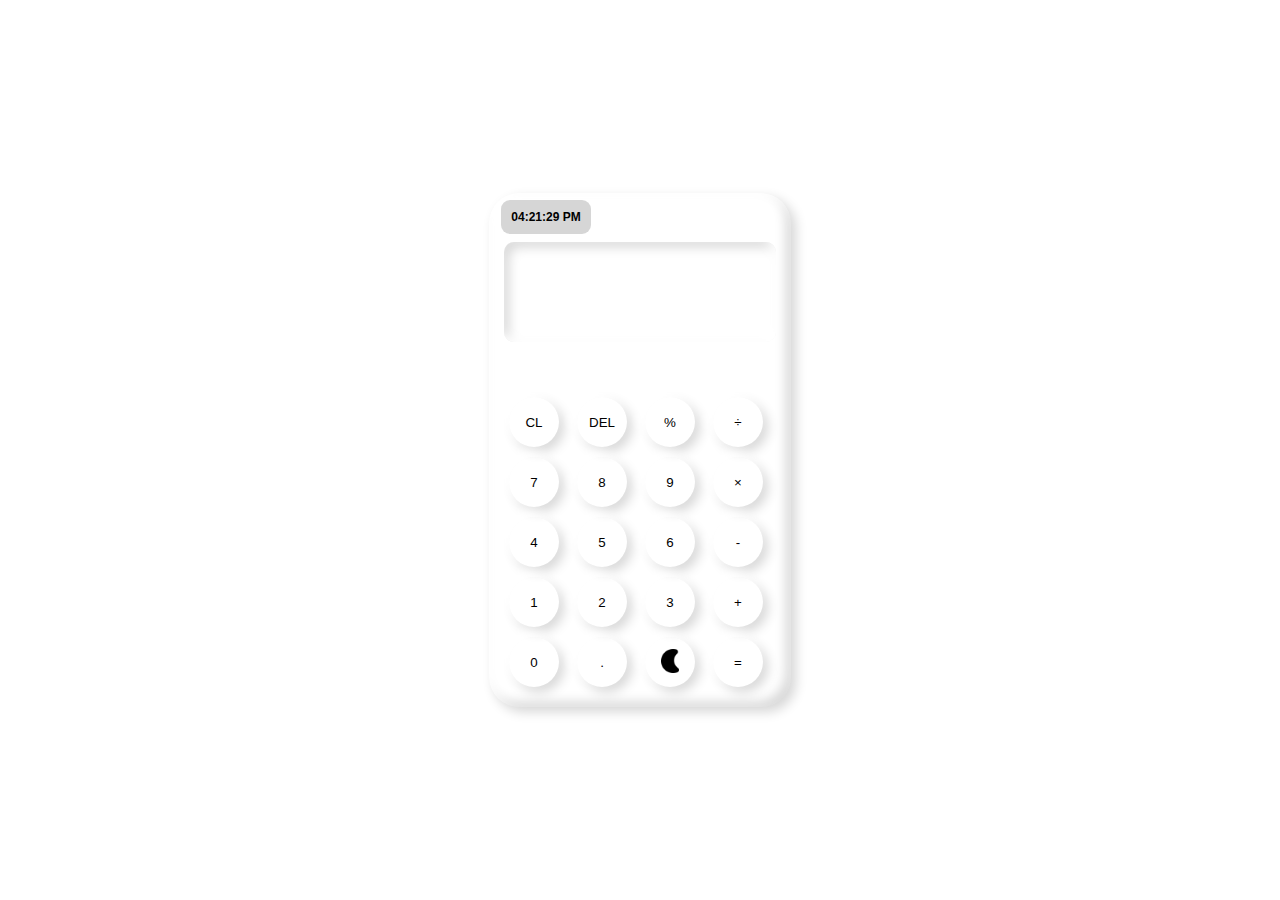
<file: index.html>
<!DOCTYPE html>
<html>

<head>
  <meta charset="UTF-8">
  <meta name="viewport" content="width=device-width, initial-scale=1">
  <title>calculator</title>
  <link rel="stylesheet" href="style.css">
</head>

<body>
  <div class="container">
    <div class="calculator">
      <div class="content">
        <div id="MyclockDisplay" class="clock" onload="showtime()"></div>
      </div>
      <input type="text" name="screen" id="1" oninput="input();" onsubmit="ent('=');" disabled>
      <button onclick="ent('CL');">CL</button>
      <button onclick="ent('DEL');">DEL</button>
      <button onclick="ent('%');">%</button>
      <button onclick="ent('/');">÷</button>
      <button onclick="ent('7');">7</button>
      <button onclick="ent('8');">8</button>
      <button onclick="ent('9');">9</button>
      <button onclick="ent('*');">×</button>
      <button onclick="ent('4');">4</button>
      <button onclick="ent('5');">5</button>
      <button onclick="ent('6');">6</button>
      <button onclick="ent('-');">-</button>
      <button onclick="ent('1');">1</button>
      <button onclick="ent('2');">2</button>
      <button onclick="ent('3');">3</button>
      <button onclick="ent('+');">+</button>
      <button onclick="ent('0');">0</button>
      <button onclick="ent('.');">.</button>
      <button onclick="themef();" id="theme"></button>
      <button id="eq" onclick="ent('=');">=</button>
    </div>
  </div>
  <script src="script.js"></script>
</body>

</html>
</file>
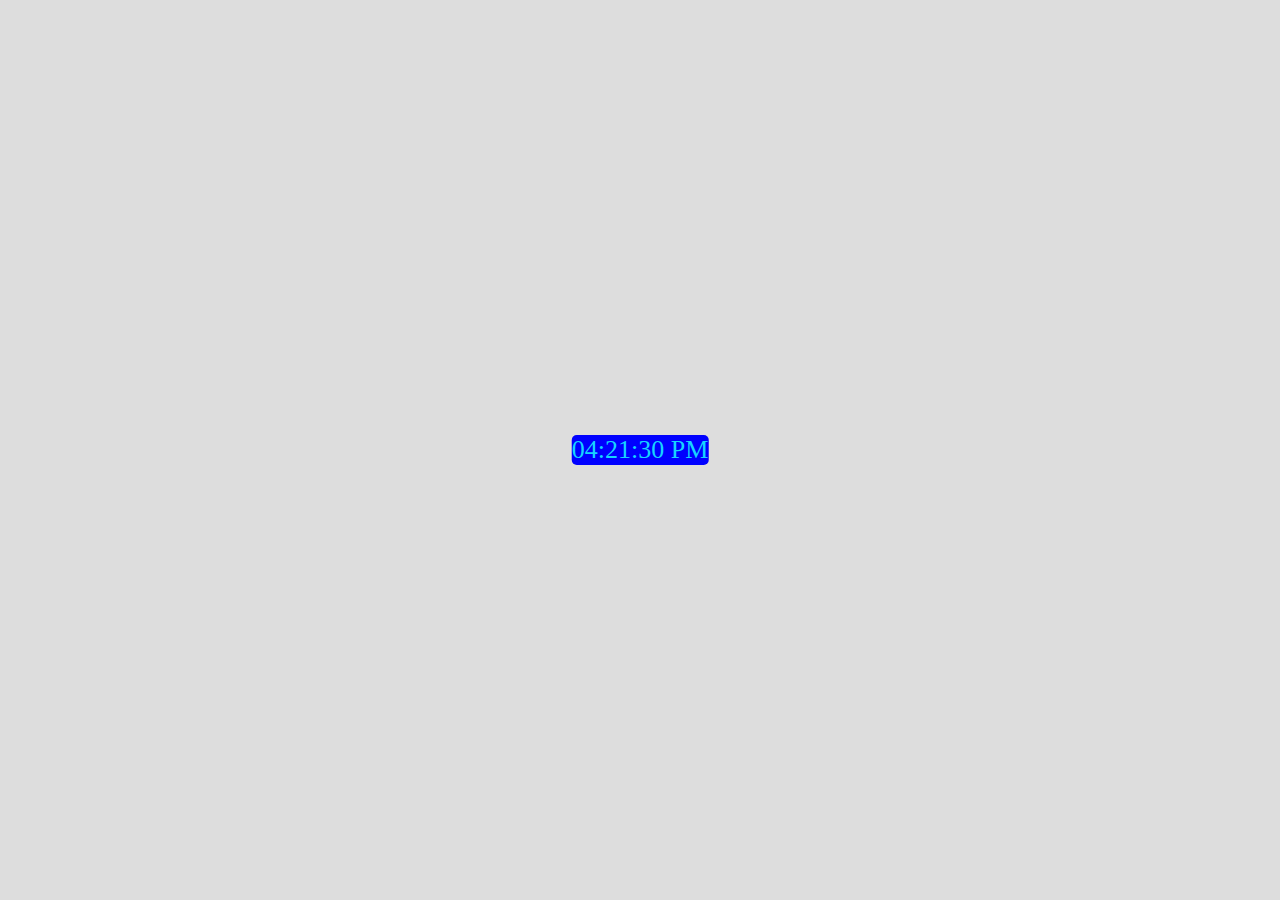
<file: Digital Clock/index.html>
<!DOCTYPE html>
<html lang="en">

<head>
  <meta charset="UTF-8">
  <meta name="viewport" content="width=device-width, initial-scale=1.0">
  <!--=============== FAVICON ===============-->
  <link rel="shortcut icon" href="./bell.png" type="FAVICON">

  <title>Document</title>
  <link rel="stylesheet" href="./style.css">
</head>

<body>
  <div class="container">
    <div id="MyclockDisplay" class="clock" onload="showtime()"></div>
  </div>
  <script src="./script.js"></script>
</body>

</html>
</file>
<file: style.css>
* {
  
  margin: 0;
  padding: 0;
  box-sizing: border-box;
  background-color: var(--c1);
  outline: none;
  font-family: sans-serif;
  
}

.content{
  position: relative;
  top: 0.7vw;
  left: 50%;
  margin-left: 8px;  
  border-bottom-left-radius: 9px;
  border-top-left-radius: 9px;
  border-bottom-right-radius: 9px;
  border-top-right-radius: 9px;
text-align: center;
align-items: center;
  transform: translateX(-50%) translateY(-50%);
 color: var(--c4);
width: 90px;
padding-left: 10px;
padding-right: 10px;
padding-top: 10px;
padding-bottom: 10px;
  font-size: 12px;
  background-color: var(--c3);

  font-family: "orbitron";
}
.content{
/* background-color: azure; */
/* border-radius: 5px; */
/* background-color: blue; */
font-weight: 700;

}
:root {
  
  /* --c1: #ecf0f3; */
  --c2: #ffffff;
  --c3: rgba(0,0,0,0.16);
  --c4: black;
  
}


.theme1 {
  
  --c1: #121212;
  --c2: rgba(0,0,0,-0.06);
  --c3: rgba(0,0,0,0.6);
  --c4: rgba(255,255,255,0.6);
  
}


.container {
  
  height: 100vh;
  display: flex;
  justify-content: center;
  align-items: center;
  
}

.calculator {
  
  padding: 15px;
  background-color: var(--c1);
  border-radius: 30px;
  box-shadow: inset 5px 5px 12px var(--c2),5px 5px 12px var(--c3),-5px -5px 12px var(--c2),inset -5px -5px 12px var(--c3);
  display: grid;
  grid-template-columns: repeat(4,68px);
  
}


input {
  
  grid-column: span 4;
  height: 100px;
  background-color: var(--c1);
  box-shadow: inset -5px -5px 12px var(--c2),inset 5px 5px 12px var(--c3);
  border: none;
  border-radius: 10px;
  margin-bottom: 50px;
  font-size: 50px;
  text-align: right;
  padding: 0px 10px;
  color: var(--c4);
  
}


button {
  
  border: none;
  border-radius: 50%;
  height: 50px;
  width: 50px;
  box-shadow: -5px -5px 12px var(--c2),5px 5px 12px var(--c3);
  margin: 5px;
  color: var(--c4);
  
}


#theme {
  
  justify-content: center;
  align-items: center;
  
}


.img1 {
  
  height: 24px;
  width: 24px;
  
}
</file>
<file: Digital Clock/style.css>
body{
    background-color: #ddd;
 }
 .clock{
    position: absolute;
    top: 50%;
    left: 50%;
    transform: translateX(-50%) translateY(-50%);
    color: #17D4FE;
    font-size: 26px;
    font-family: "orbitron";
    /* letter-spacing: 7px; */
 }
 .clock{
/* background-color: azure; */
border-radius: 5px;
background-color: blue;
 }
</file>
